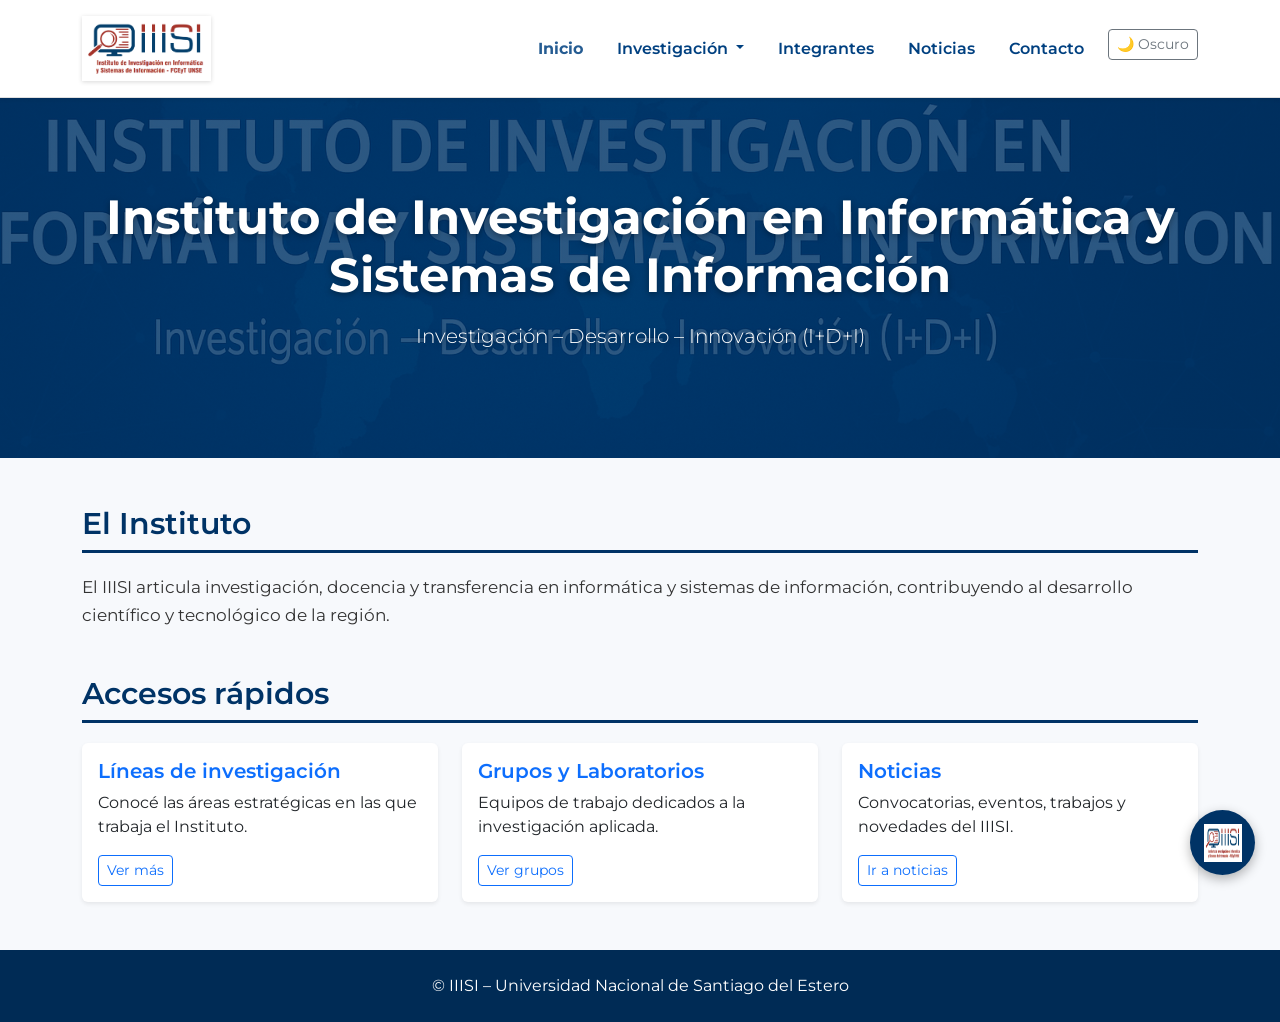
<file: index.html>
<!DOCTYPE html>
<html lang="es">
<head>
  <meta charset="UTF-8">
  <meta name="viewport" content="width=device-width, initial-scale=1.0">
  <title>IIISI – Inicio</title>

  <!-- Bootstrap CSS -->
  <link href="https://cdn.jsdelivr.net/npm/bootstrap@5.3.0/dist/css/bootstrap.min.css?v=2" rel="stylesheet">

  <!-- Google Fonts -->
  <link href="https://fonts.googleapis.com/css2?family=Montserrat:wght@300;400;600&display=swap" rel="stylesheet">

  <!-- Estilos -->
  <link rel="stylesheet" href="style.css?v=2">

  <!-- Favicon -->
  <link rel="icon" type="image/png" href="assets/favicon.png">
</head>

<body>
  
<!-- NAVBAR -->
<nav class="navbar navbar-expand-lg bg-white shadow-sm py-3">
  <div class="container">
   <a class="navbar-brand d-flex align-items-center" href="index.html">
  <img src="assets/logo.png" class="iiisi-logo-nav" alt="IIISI">
</a>


    <button class="navbar-toggler" type="button" data-bs-toggle="collapse" data-bs-target="#navbarNav">
      <span class="navbar-toggler-icon"></span>
    </button>

    <div class="collapse navbar-collapse" id="navbarNav">
      <ul class="navbar-nav ms-auto fw-semibold">

        <li class="nav-item">
          <a class="nav-link active" href="index.html">Inicio</a>
        </li>

        <!-- Dropdown -->
        <li class="nav-item dropdown">
          <a class="nav-link dropdown-toggle" href="#" id="invDropdown"
             role="button" data-bs-toggle="dropdown" aria-expanded="false">
            Investigación
          </a>
          <ul class="dropdown-menu" aria-labelledby="invDropdown">
            <li><a class="dropdown-item" href="investigacion.html#lineas">Líneas de investigación</a></li>
            <li><a class="dropdown-item" href="grupos.html">Grupos y Laboratorios</a></li>
            <li><a class="dropdown-item" href="proyectos.html">Proyectos</a></li>
          </ul>
        </li>

        <li class="nav-item">
          <a class="nav-link" href="integrantes.html">Integrantes</a>
        </li>

        <li class="nav-item">
          <a class="nav-link" href="noticias.html">Noticias</a>
        </li>

        <li class="nav-item">
          <a class="nav-link" href="contacto.html">Contacto</a>
        </li>

        <li class="nav-item">
          <button id="themeToggleBtn" class="btn btn-outline-secondary btn-sm">
            🌙 Oscuro
          </button>
        </li>

      </ul>
    </div>
  </div>
</nav>


<!-- HEADER -->
<header class="header d-flex align-items-center">
  <div class="container text-center text-white">
    <h1 class="fw-bold display-5">Instituto de Investigación en Informática y Sistemas de Información</h1>
    <p class="lead mt-3">Investigación – Desarrollo – Innovación (I+D+I)</p>
  </div>
</header>


<!-- CONTENIDO PRINCIPAL -->
<div class="container my-5">

  <!-- EL INSTITUTO -->
  <section class="mb-5">
    <h2 class="section-title">El Instituto</h2>
    <p class="section-text">
      El IIISI articula investigación, docencia y transferencia en informática y sistemas de información,
      contribuyendo al desarrollo científico y tecnológico de la región.
    </p>
  </section>

  <!-- ACCESOS RÁPIDOS -->
  <section class="mb-5">
    <h2 class="section-title">Accesos rápidos</h2>

    <div class="row g-4">

      <!-- Línea de investigación -->
      <div class="col-md-4">
        <div class="card shadow-sm h-100">
          <div class="card-body">
            <h5 class="card-title text-primary">Líneas de investigación</h5>
            <p class="card-text">Conocé las áreas estratégicas en las que trabaja el Instituto.</p>
            <a href="investigacion.html#lineas" class="btn btn-outline-primary btn-sm">Ver más</a>
          </div>
        </div>
      </div>

      <!-- Grupos -->
      <div class="col-md-4">
        <div class="card shadow-sm h-100">
          <div class="card-body">
            <h5 class="card-title text-primary">Grupos y Laboratorios</h5>
            <p class="card-text">Equipos de trabajo dedicados a la investigación aplicada.</p>
            <a href="grupos.html" class="btn btn-outline-primary btn-sm">Ver grupos</a>
          </div>
        </div>
      </div>

      <!-- Noticias -->
      <div class="col-md-4">
        <div class="card shadow-sm h-100">
          <div class="card-body">
            <h5 class="card-title text-primary">Noticias</h5>
            <p class="card-text">Convocatorias, eventos, trabajos y novedades del IIISI.</p>
            <a href="noticias.html" class="btn btn-outline-primary btn-sm">Ir a noticias</a>
          </div>
        </div>
      </div>

    </div>

  </section>

</div>


<!-- FOOTER -->
<footer class="footer text-center text-white py-4">
  © IIISI – Universidad Nacional de Santiago del Estero
</footer>


<!-- BOOTSTRAP JS -->
<script src="https://cdn.jsdelivr.net/npm/bootstrap@5.3.0/dist/js/bootstrap.bundle.min.js?v=2"></script>

<!-- Inicialización manual del dropdown -->
<script>
document.addEventListener("DOMContentLoaded", function () {
  document.querySelectorAll('.dropdown-toggle').forEach(function(el) {
    new bootstrap.Dropdown(el);
  });
});
</script>

<!-- Tu script -->
<script src="script.js?v=2"></script>


<!-- ============================
     ASISTENTE IIISI – CHATBOT (POPUP)
=============================== -->

<style>
  #iiisi-chat-btn {
    position: fixed;
    bottom: 25px;
    right: 25px;
    width: 65px;
    height: 65px;
    background-color: #003366;
    border-radius: 50%;
    display: flex;
    align-items: center;
    justify-content: center;
    cursor: pointer;
    box-shadow: 0 4px 12px rgba(0,0,0,0.3);
    z-index: 9999;
    transition: transform 0.2s ease;
  }
  #iiisi-chat-btn:hover {
    transform: scale(1.1);
  }
  #iiisi-chat-btn img {
    width: 38px;
    height: 38px;
  }
</style>

<!-- BOTÓN -->
<div id="iiisi-chat-btn">
  <img src="assets/logo.png" alt="IIISI">
</div>

<script>
document.getElementById("iiisi-chat-btn").onclick = function () {
  const url = "https://chatgpt.com/g/g-6926037a7fe08191a0e9b6c6d319f3a9-asistente-iiisi";

  window.open(
    url,
    "Asistente_IIISI",
    "width=480,height=650,left=100,top=100,resizable=yes"
  );
};
</script>
</file>
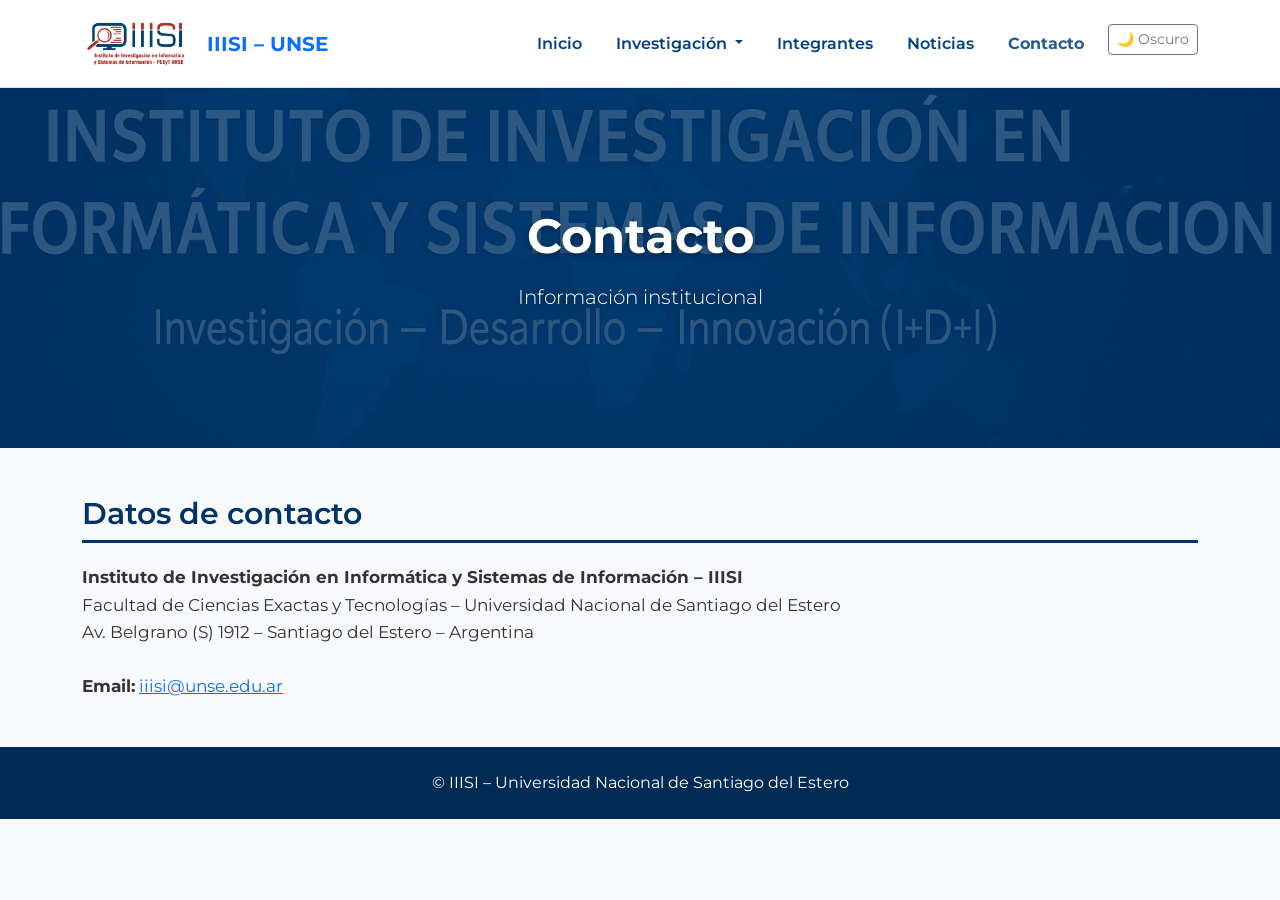
<file: contacto.html>
<!DOCTYPE html>
<html lang="es">
<head>
  <meta charset="UTF-8">
  <meta name="viewport" content="width=device-width, initial-scale=1.0">
  <title>IIISI – Contacto</title>

  <link href="https://cdn.jsdelivr.net/npm/bootstrap@5.3.0/dist/css/bootstrap.min.css" rel="stylesheet">
  <link href="https://fonts.googleapis.com/css2?family=Montserrat:wght@300;400;600&display=swap" rel="stylesheet">
  <link rel="stylesheet" href="style.css">
</head>
<body>

<!-- NAVBAR -->
<nav class="navbar navbar-expand-lg bg-white shadow-sm py-3">
  <div class="container">
    <a class="navbar-brand d-flex align-items-center fw-bold text-primary" href="index.html">
      <img src="assets/logo.png" height="55" class="me-3" alt="IIISI"> IIISI – UNSE
    </a>

    <button class="navbar-toggler" type="button" data-bs-toggle="collapse" data-bs-target="#navbarNav">
      <span class="navbar-toggler-icon"></span>
    </button>

    <div class="collapse navbar-collapse" id="navbarNav">
      <ul class="navbar-nav ms-auto fw-semibold">

        <li class="nav-item"><a class="nav-link" href="index.html">Inicio</a></li>

        <li class="nav-item dropdown">
  <a class="nav-link dropdown-toggle" href="#" id="invDropdown"
     role="button" data-bs-toggle="dropdown" aria-expanded="false">
    Investigación
  </a>
  <ul class="dropdown-menu" aria-labelledby="invDropdown">
    <li><a class="dropdown-item" href="investigacion.html#lineas">Líneas de investigación</a></li>
    <li><a class="dropdown-item" href="grupos.html">Grupos y Laboratorios</a></li>
    <li><a class="dropdown-item" href="proyectos.html">Proyectos</a></li>
  </ul>
</li>

        <li class="nav-item"><a class="nav-link" href="integrantes.html">Integrantes</a></li>
        <li class="nav-item"><a class="nav-link" href="noticias.html">Noticias</a></li>

        <li class="nav-item"><a class="nav-link active" href="contacto.html">Contacto</a></li>

        <li class="nav-item">
          <button id="themeToggleBtn" class="btn btn-outline-secondary btn-sm">🌙 Oscuro</button>
        </li>

      </ul>
    </div>
  </div>
</nav>


<!-- HEADER -->
<header class="header d-flex align-items-center">
  <div class="container text-center text-white">
    <h1 class="fw-bold display-5">Contacto</h1>
    <p class="lead mt-3">Información institucional</p>
  </div>
</header>


<!-- CONTENIDO -->
<div class="container my-5">

  <section class="mb-5">
    <h2 class="section-title">Datos de contacto</h2>

    <p class="section-text">
      <strong>Instituto de Investigación en Informática y Sistemas de Información – IIISI</strong><br>
      Facultad de Ciencias Exactas y Tecnologías – Universidad Nacional de Santiago del Estero<br>
      Av. Belgrano (S) 1912 – Santiago del Estero – Argentina<br><br>

      <strong>Email:</strong> <a href="mailto:iiisi@unse.edu.ar">iiisi@unse.edu.ar</a><br>
    </p>
  </section>

</div>


<!-- FOOTER -->
<footer class="footer text-center text-white py-4">
  © IIISI – Universidad Nacional de Santiago del Estero
</footer>

<script src="https://cdn.jsdelivr.net/npm/bootstrap@5.3.0/dist/js/bootstrap.bundle.min.js"></script>
<script src="script.js"></script>

</body>
</html>
</file>
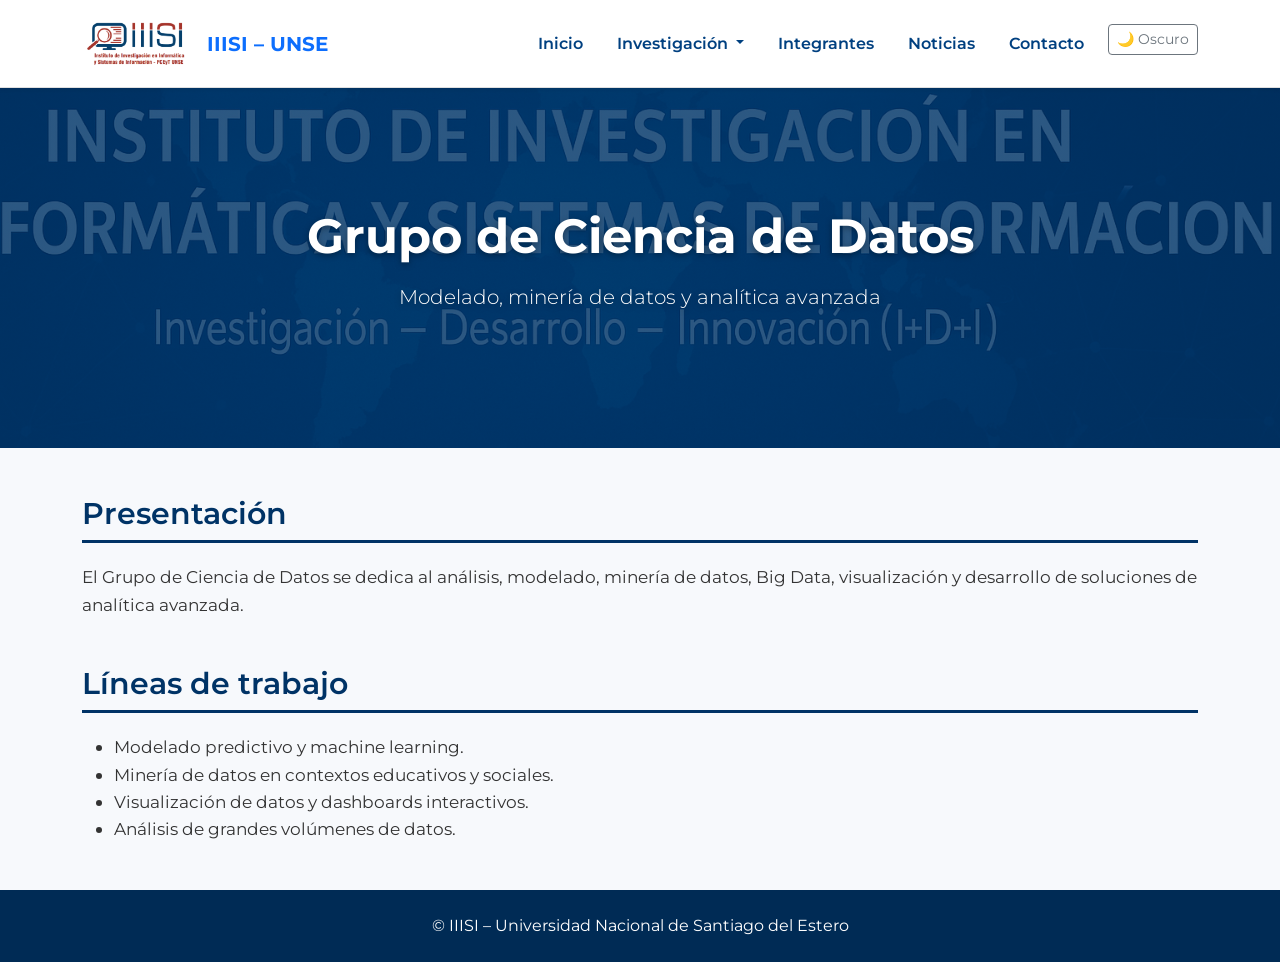
<file: grupo-datos.html>
<!DOCTYPE html>
<html lang="es">
<head>
  <meta charset="UTF-8">
  <meta name="viewport" content="width=device-width, initial-scale=1.0">
  <title>IIISI – Grupo de Ciencia de Datos</title>

  <link href="https://cdn.jsdelivr.net/npm/bootstrap@5.3.0/dist/css/bootstrap.min.css" rel="stylesheet">
  <link href="https://fonts.googleapis.com/css2?family=Montserrat:wght@300;400;600&display=swap" rel="stylesheet">
  <link rel="stylesheet" href="style.css">
</head>

<body>

<!-- NAVBAR -->
<nav class="navbar navbar-expand-lg bg-white shadow-sm py-3">
  <div class="container">
    <a class="navbar-brand d-flex align-items-center fw-bold text-primary" href="index.html">
      <img src="assets/logo.png" height="55" class="me-3" alt="IIISI">
      IIISI – UNSE
    </a>

    <button class="navbar-toggler" type="button" data-bs-toggle="collapse" data-bs-target="#navbarNav">
      <span class="navbar-toggler-icon"></span>
    </button>

    <div class="collapse navbar-collapse" id="navbarNav">
      <ul class="navbar-nav ms-auto fw-semibold">

        <li class="nav-item"><a class="nav-link" href="index.html">Inicio</a></li>

       <li class="nav-item dropdown">
  <a class="nav-link dropdown-toggle" href="#" id="invDropdown"
     role="button" data-bs-toggle="dropdown" aria-expanded="false">
    Investigación
  </a>
  <ul class="dropdown-menu" aria-labelledby="invDropdown">
    <li><a class="dropdown-item" href="investigacion.html#lineas">Líneas de investigación</a></li>
    <li><a class="dropdown-item" href="grupos.html">Grupos y Laboratorios</a></li>
    <li><a class="dropdown-item" href="proyectos.html">Proyectos</a></li>
  </ul>
</li>

        <li class="nav-item"><a class="nav-link" href="integrantes.html">Integrantes</a></li>
        <li class="nav-item"><a class="nav-link" href="noticias.html">Noticias</a></li>
        <li class="nav-item"><a class="nav-link" href="contacto.html">Contacto</a></li>

        <li class="nav-item">
          <button id="themeToggleBtn" class="btn btn-outline-secondary btn-sm">🌙 Oscuro</button>
        </li>

      </ul>
    </div>
  </div>
</nav>


<!-- HEADER -->
<header class="header d-flex align-items-center">
  <div class="container text-center text-white">
    <h1 class="fw-bold display-5">Grupo de Ciencia de Datos</h1>
    <p class="lead mt-3">Modelado, minería de datos y analítica avanzada</p>
  </div>
</header>


<!-- CONTENIDO -->
<div class="container my-5">

  <section class="mb-5">
    <h2 class="section-title">Presentación</h2>
    <p class="section-text">
      El Grupo de Ciencia de Datos se dedica al análisis, modelado, minería de datos, Big Data,
      visualización y desarrollo de soluciones de analítica avanzada.
    </p>
  </section>

  <section class="mb-5">
    <h2 class="section-title">Líneas de trabajo</h2>
    <ul class="section-text">
      <li>Modelado predictivo y machine learning.</li>
      <li>Minería de datos en contextos educativos y sociales.</li>
      <li>Visualización de datos y dashboards interactivos.</li>
      <li>Análisis de grandes volúmenes de datos.</li>
    </ul>
  </section>

</div>


<!-- FOOTER -->
<footer class="footer text-center text-white py-4">
  © IIISI – Universidad Nacional de Santiago del Estero
</footer>

<script src="https://cdn.jsdelivr.net/npm/bootstrap@5.3.0/dist/js/bootstrap.bundle.min.js"></script>
<script src="script.js"></script>

</body>
</html>
</file>
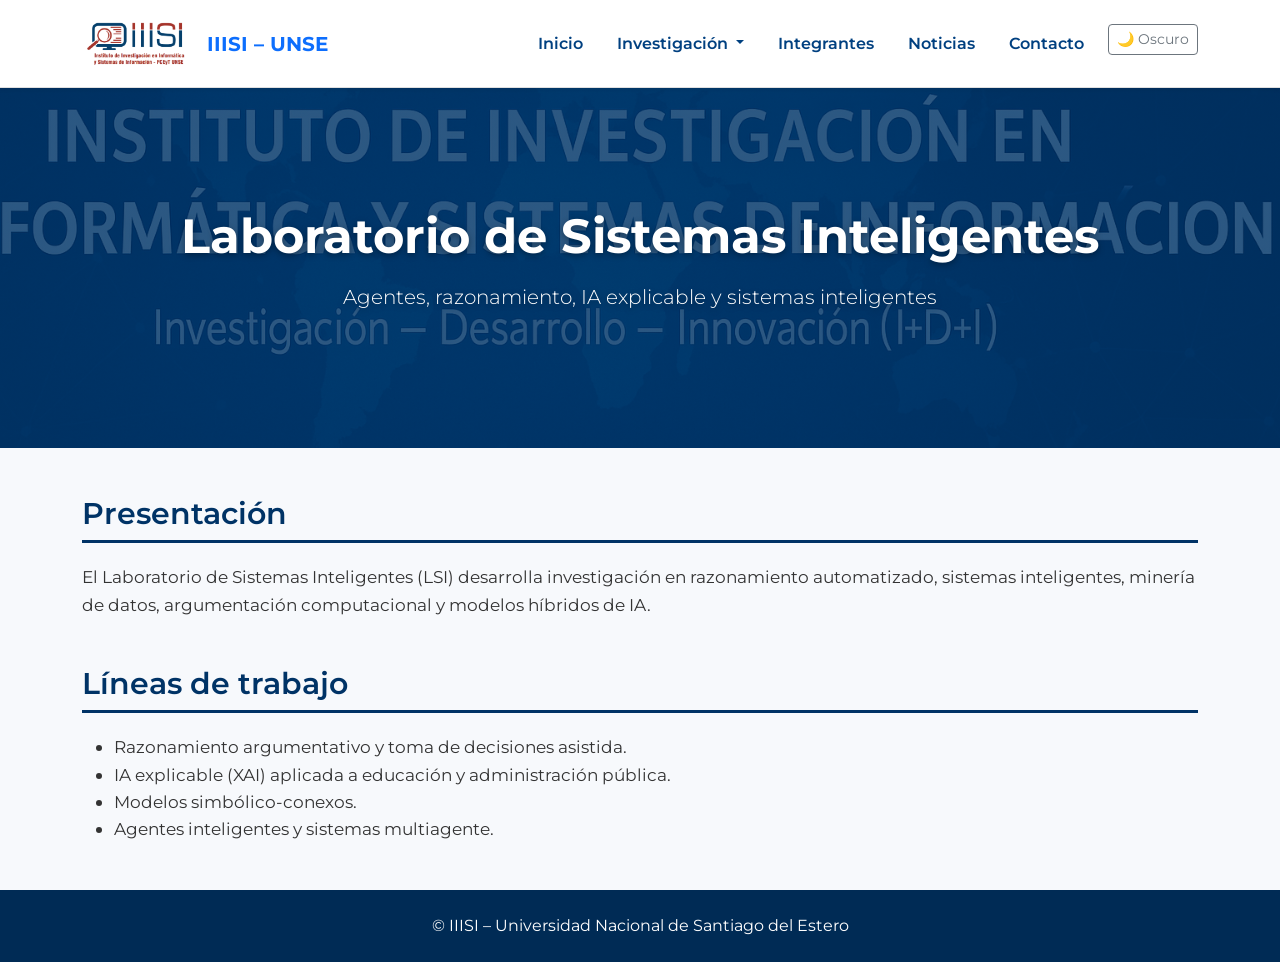
<file: grupo-lsi.html>
<!DOCTYPE html>
<html lang="es">
<head>
  <meta charset="UTF-8">
  <meta name="viewport" content="width=device-width, initial-scale=1.0">
  <title>IIISI – Laboratorio de Sistemas Inteligentes (LSI)</title>

  <link href="https://cdn.jsdelivr.net/npm/bootstrap@5.3.0/dist/css/bootstrap.min.css" rel="stylesheet">
  <link href="https://fonts.googleapis.com/css2?family=Montserrat:wght@300;400;600&display=swap" rel="stylesheet">
  <link rel="stylesheet" href="style.css">
</head>

<body>

<!-- NAVBAR -->
<nav class="navbar navbar-expand-lg bg-white shadow-sm py-3">
  <div class="container">
    <a class="navbar-brand d-flex align-items-center fw-bold text-primary" href="index.html">
      <img src="assets/logo.png" height="55" class="me-3" alt="IIISI">
      IIISI – UNSE
    </a>

    <button class="navbar-toggler" type="button" data-bs-toggle="collapse" data-bs-target="#navbarNav">
      <span class="navbar-toggler-icon"></span>
    </button>

    <div class="collapse navbar-collapse" id="navbarNav">
      <ul class="navbar-nav ms-auto fw-semibold">
        
        <li class="nav-item"><a class="nav-link" href="index.html">Inicio</a></li>

       <li class="nav-item dropdown">
  <a class="nav-link dropdown-toggle" href="#" id="invDropdown"
     role="button" data-bs-toggle="dropdown" aria-expanded="false">
    Investigación
  </a>
  <ul class="dropdown-menu" aria-labelledby="invDropdown">
    <li><a class="dropdown-item" href="investigacion.html#lineas">Líneas de investigación</a></li>
    <li><a class="dropdown-item" href="grupos.html">Grupos y Laboratorios</a></li>
    <li><a class="dropdown-item" href="proyectos.html">Proyectos</a></li>
  </ul>
</li>

        <li class="nav-item"><a class="nav-link" href="integrantes.html">Integrantes</a></li>
        <li class="nav-item"><a class="nav-link" href="noticias.html">Noticias</a></li>
        <li class="nav-item"><a class="nav-link" href="contacto.html">Contacto</a></li>

        <li class="nav-item">
          <button id="themeToggleBtn" class="btn btn-outline-secondary btn-sm">🌙 Oscuro</button>
        </li>

      </ul>
    </div>
  </div>
</nav>


<!-- HEADER -->
<header class="header d-flex align-items-center">
  <div class="container text-center text-white">
    <h1 class="fw-bold display-5">Laboratorio de Sistemas Inteligentes</h1>
    <p class="lead mt-3">Agentes, razonamiento, IA explicable y sistemas inteligentes</p>
  </div>
</header>


<!-- CONTENIDO -->
<div class="container my-5">
  
  <section class="mb-5">
    <h2 class="section-title">Presentación</h2>
    <p class="section-text">
      El Laboratorio de Sistemas Inteligentes (LSI) desarrolla investigación en razonamiento automatizado,
      sistemas inteligentes, minería de datos, argumentación computacional y modelos híbridos de IA.
    </p>
  </section>

  <section class="mb-5">
    <h2 class="section-title">Líneas de trabajo</h2>
    <ul class="section-text">
      <li>Razonamiento argumentativo y toma de decisiones asistida.</li>
      <li>IA explicable (XAI) aplicada a educación y administración pública.</li>
      <li>Modelos simbólico-conexos.</li>
      <li>Agentes inteligentes y sistemas multiagente.</li>
    </ul>
  </section>

</div>


<!-- FOOTER -->
<footer class="footer text-center text-white py-4">
  © IIISI – Universidad Nacional de Santiago del Estero
</footer>

<script src="https://cdn.jsdelivr.net/npm/bootstrap@5.3.0/dist/js/bootstrap.bundle.min.js"></script>
<script src="script.js"></script>

</body>
</html>
</file>
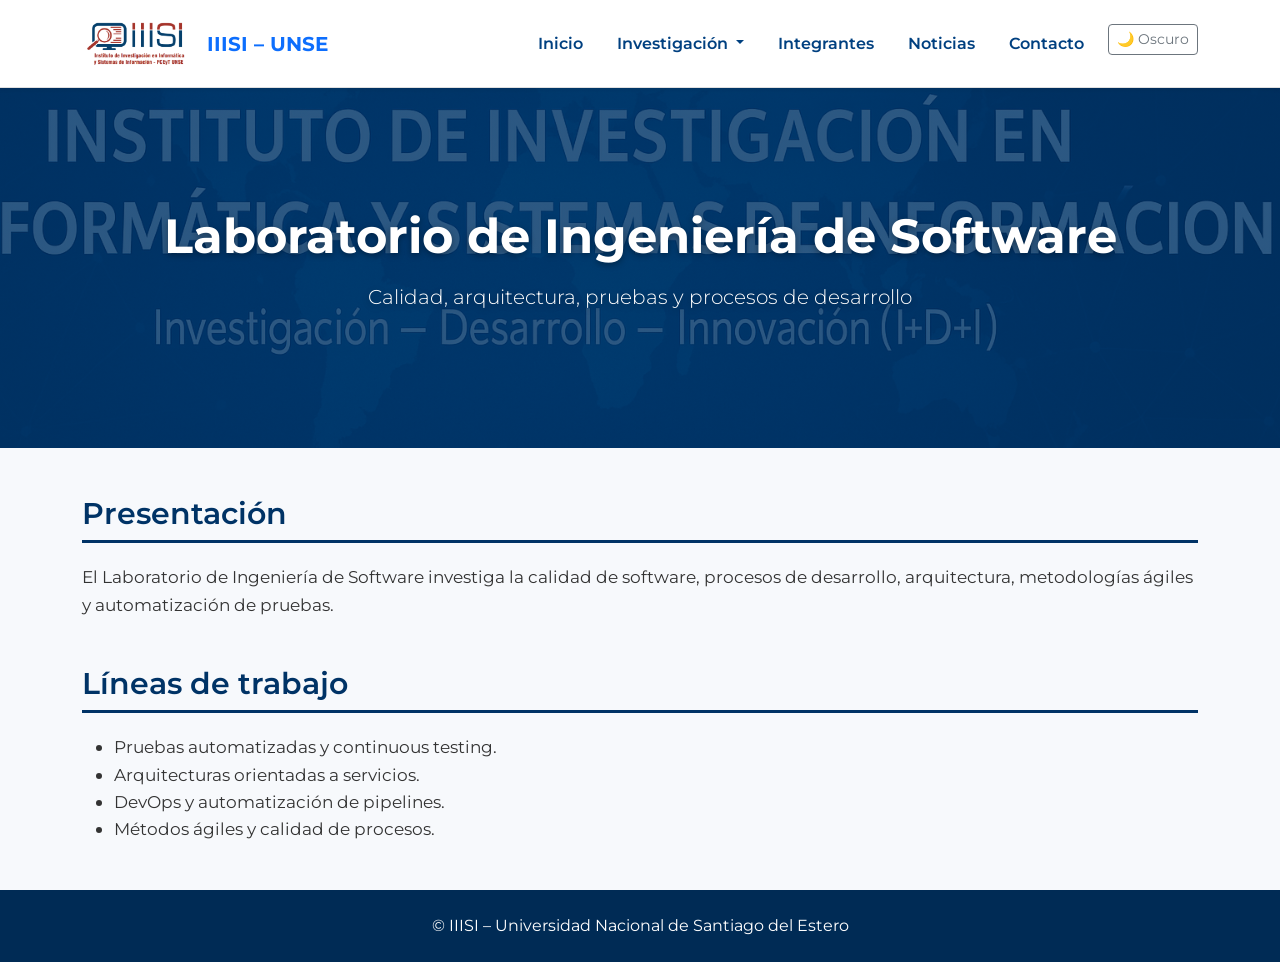
<file: grupo-soft.html>
<!DOCTYPE html>
<html lang="es">
<head>
  <meta charset="UTF-8">
  <meta name="viewport" content="width=device-width, initial-scale=1.0">
  <title>IIISI – Laboratorio de Ingeniería de Software</title>

  <link href="https://cdn.jsdelivr.net/npm/bootstrap@5.3.0/dist/css/bootstrap.min.css" rel="stylesheet">
  <link href="https://fonts.googleapis.com/css2?family=Montserrat:wght@300;400;600&display=swap" rel="stylesheet">
  <link rel="stylesheet" href="style.css">
</head>

<body>

<!-- NAVBAR -->
<nav class="navbar navbar-expand-lg bg-white shadow-sm py-3">
  <div class="container">
    <a class="navbar-brand d-flex align-items-center fw-bold text-primary" href="index.html">
      <img src="assets/logo.png" height="55" class="me-3" alt="IIISI">
      IIISI – UNSE
    </a>

    <button class="navbar-toggler" type="button" data-bs-toggle="collapse" data-bs-target="#navbarNav">
      <span class="navbar-toggler-icon"></span>
    </button>

    <div class="collapse navbar-collapse" id="navbarNav">
      <ul class="navbar-nav ms-auto fw-semibold">

        <li class="nav-item"><a class="nav-link" href="index.html">Inicio</a></li>

       <li class="nav-item dropdown">
  <a class="nav-link dropdown-toggle" href="#" id="invDropdown"
     role="button" data-bs-toggle="dropdown" aria-expanded="false">
    Investigación
  </a>
  <ul class="dropdown-menu" aria-labelledby="invDropdown">
    <li><a class="dropdown-item" href="investigacion.html#lineas">Líneas de investigación</a></li>
    <li><a class="dropdown-item" href="grupos.html">Grupos y Laboratorios</a></li>
    <li><a class="dropdown-item" href="proyectos.html">Proyectos</a></li>
  </ul>
</li>

        <li class="nav-item"><a class="nav-link" href="integrantes.html">Integrantes</a></li>
        <li class="nav-item"><a class="nav-link" href="noticias.html">Noticias</a></li>
        <li class="nav-item"><a class="nav-link" href="contacto.html">Contacto</a></li>

        <li class="nav-item">
          <button id="themeToggleBtn" class="btn btn-outline-secondary btn-sm">🌙 Oscuro</button>
        </li>

      </ul>
    </div>
  </div>
</nav>


<!-- HEADER -->
<header class="header d-flex align-items-center">
  <div class="container text-center text-white">
    <h1 class="fw-bold display-5">Laboratorio de Ingeniería de Software</h1>
    <p class="lead mt-3">Calidad, arquitectura, pruebas y procesos de desarrollo</p>
  </div>
</header>


<!-- CONTENIDO -->
<div class="container my-5">

  <section class="mb-5">
    <h2 class="section-title">Presentación</h2>
    <p class="section-text">
      El Laboratorio de Ingeniería de Software investiga la calidad de software, procesos de desarrollo,
      arquitectura, metodologías ágiles y automatización de pruebas.
    </p>
  </section>

  <section class="mb-5">
    <h2 class="section-title">Líneas de trabajo</h2>
    <ul class="section-text">
      <li>Pruebas automatizadas y continuous testing.</li>
      <li>Arquitecturas orientadas a servicios.</li>
      <li>DevOps y automatización de pipelines.</li>
      <li>Métodos ágiles y calidad de procesos.</li>
    </ul>
  </section>

</div>


<!-- FOOTER -->
<footer class="footer text-center text-white py-4">
  © IIISI – Universidad Nacional de Santiago del Estero
</footer>

<script src="https://cdn.jsdelivr.net/npm/bootstrap@5.3.0/dist/js/bootstrap.bundle.min.js"></script>
<script src="script.js"></script>

</body>
</html>
</file>
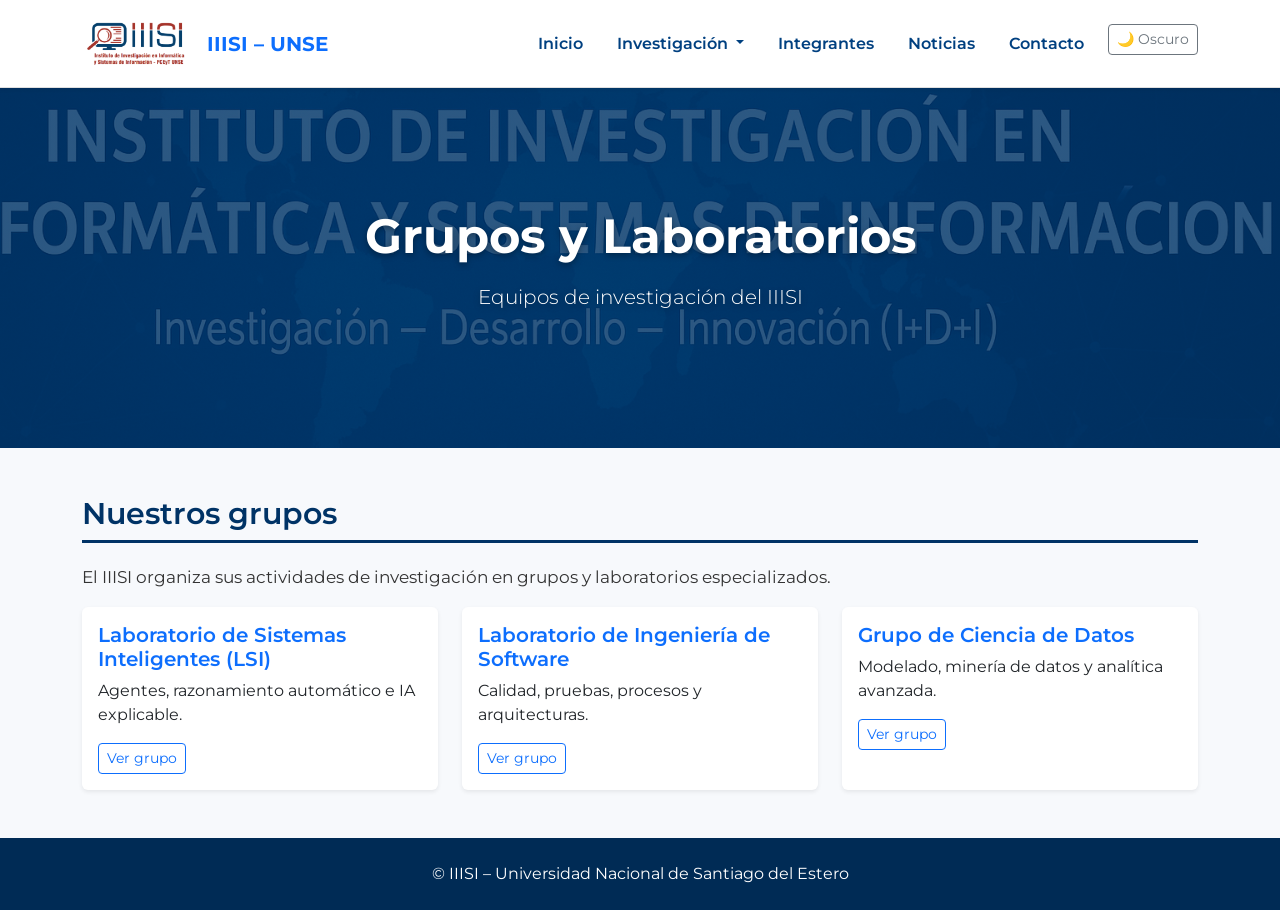
<file: grupos.html>
<!DOCTYPE html>
<html lang="es">
<head>
  <meta charset="UTF-8">
  <meta name="viewport" content="width=device-width, initial-scale=1.0">
  <title>IIISI – Grupos y Laboratorios</title>

  <link href="https://cdn.jsdelivr.net/npm/bootstrap@5.3.0/dist/css/bootstrap.min.css" rel="stylesheet">
  <link href="https://fonts.googleapis.com/css2?family=Montserrat:wght@300;400;600&display=swap" rel="stylesheet">
  <link rel="stylesheet" href="style.css">
</head>

<body>

<!-- NAVBAR -->
<nav class="navbar navbar-expand-lg bg-white shadow-sm py-3">
  <div class="container">
    <a class="navbar-brand d-flex align-items-center fw-bold text-primary" href="index.html">
      <img src="assets/logo.png" height="55" class="me-3" alt="IIISI">
      IIISI – UNSE
    </a>

    <button class="navbar-toggler" type="button" data-bs-toggle="collapse" data-bs-target="#navbarNav">
      <span class="navbar-toggler-icon"></span>
    </button>

    <div class="collapse navbar-collapse" id="navbarNav">
      <ul class="navbar-nav ms-auto fw-semibold">

        <li class="nav-item">
          <a class="nav-link" href="index.html">Inicio</a>
        </li>

        <li class="nav-item dropdown">
  <a class="nav-link dropdown-toggle" href="#" id="invDropdown"
     role="button" data-bs-toggle="dropdown" aria-expanded="false">
    Investigación
  </a>
  <ul class="dropdown-menu" aria-labelledby="invDropdown">
    <li><a class="dropdown-item" href="investigacion.html#lineas">Líneas de investigación</a></li>
    <li><a class="dropdown-item" href="grupos.html">Grupos y Laboratorios</a></li>
    <li><a class="dropdown-item" href="proyectos.html">Proyectos</a></li>
  </ul>
</li>

        <li class="nav-item">
          <a class="nav-link" href="integrantes.html">Integrantes</a>
        </li>

        <li class="nav-item">
          <a class="nav-link" href="noticias.html">Noticias</a>
        </li>

        <li class="nav-item">
          <a class="nav-link" href="contacto.html">Contacto</a>
        </li>

        <li class="nav-item">
          <button id="themeToggleBtn" class="btn btn-outline-secondary btn-sm">🌙 Oscuro</button>
        </li>

      </ul>
    </div>
  </div>
</nav>


<!-- HEADER -->
<header class="header d-flex align-items-center">
  <div class="container text-center text-white">
    <h1 class="fw-bold display-5">Grupos y Laboratorios</h1>
    <p class="lead mt-3">Equipos de investigación del IIISI</p>
  </div>
</header>


<!-- CONTENIDO PRINCIPAL -->
<div class="container my-5">

  <section class="mb-5">
    <h2 class="section-title">Nuestros grupos</h2>
    <p class="section-text">El IIISI organiza sus actividades de investigación en grupos y laboratorios especializados.</p>

    <div class="row g-4">

      <!-- Grupo 1 -->
      <div class="col-md-4">
        <div class="card shadow-sm h-100">
          <div class="card-body">
            <h5 class="card-title text-primary">Laboratorio de Sistemas Inteligentes (LSI)</h5>
            <p class="card-text">Agentes, razonamiento automático e IA explicable.</p>
            <a href="grupo-lsi.html" class="btn btn-outline-primary btn-sm">Ver grupo</a>
          </div>
        </div>
      </div>

      <!-- Grupo 2 -->
      <div class="col-md-4">
        <div class="card shadow-sm h-100">
          <div class="card-body">
            <h5 class="card-title text-primary">Laboratorio de Ingeniería de Software</h5>
            <p class="card-text">Calidad, pruebas, procesos y arquitecturas.</p>
            <a href="grupo-soft.html" class="btn btn-outline-primary btn-sm">Ver grupo</a>
          </div>
        </div>
      </div>

      <!-- Grupo 3 -->
      <div class="col-md-4">
        <div class="card shadow-sm h-100">
          <div class="card-body">
            <h5 class="card-title text-primary">Grupo de Ciencia de Datos</h5>
            <p class="card-text">Modelado, minería de datos y analítica avanzada.</p>
            <a href="grupo-datos.html" class="btn btn-outline-primary btn-sm">Ver grupo</a>
          </div>
        </div>
      </div>

    </div>
  </section>

</div>


<!-- FOOTER -->
<footer class="footer text-center text-white py-4">
  © IIISI – Universidad Nacional de Santiago del Estero
</footer>

<script src="https://cdn.jsdelivr.net/npm/bootstrap@5.3.0/dist/js/bootstrap.bundle.min.js"></script>
<script src="script.js"></script>

</body>
</html>
</file>
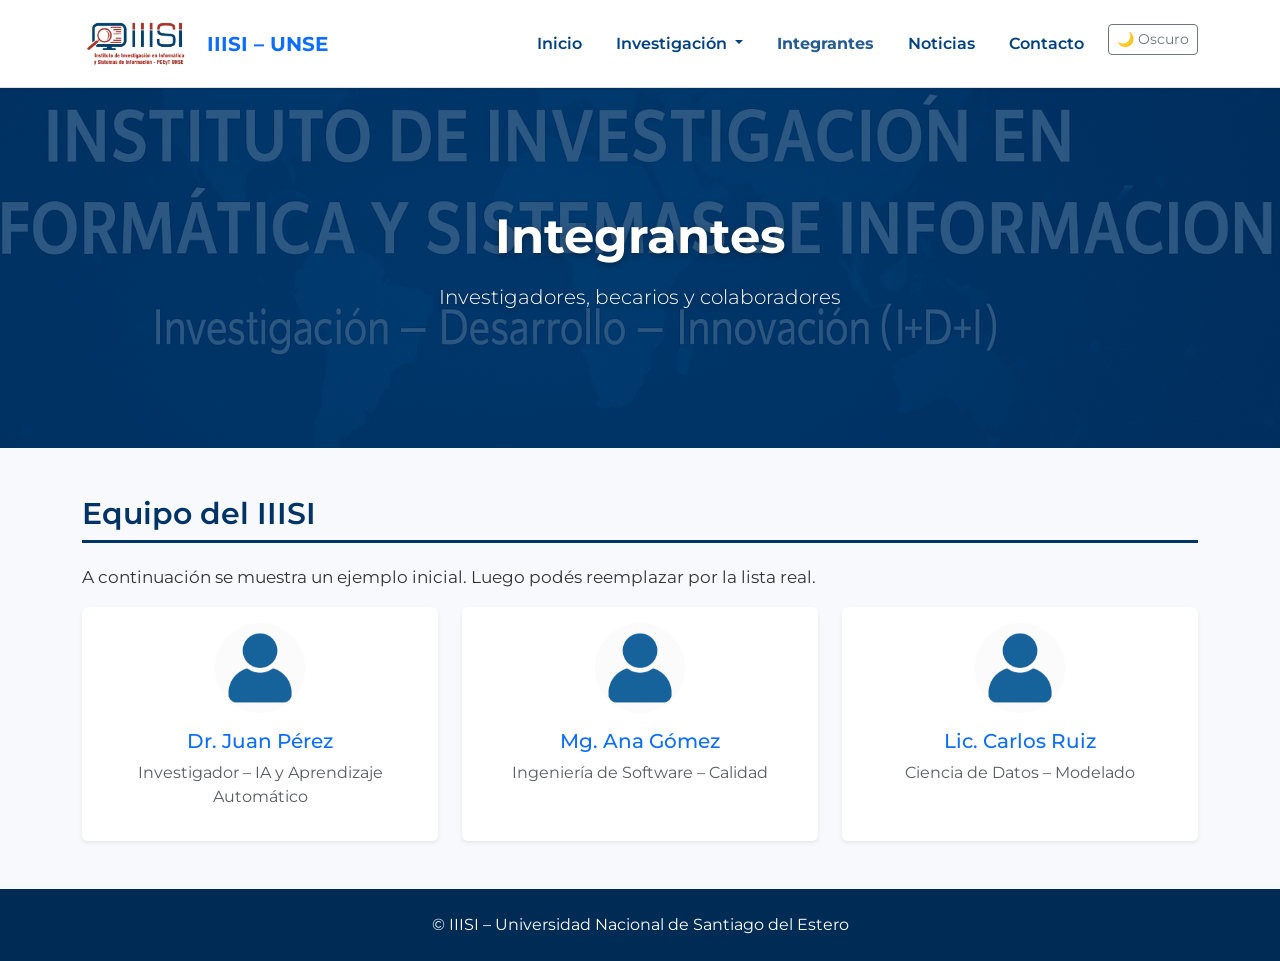
<file: integrantes.html>
<!DOCTYPE html>
<html lang="es">
<head>
  <meta charset="UTF-8">
  <meta name="viewport" content="width=device-width, initial-scale=1.0">
  <title>IIISI – Integrantes</title>

  <link href="https://cdn.jsdelivr.net/npm/bootstrap@5.3.0/dist/css/bootstrap.min.css" rel="stylesheet">
  <link href="https://fonts.googleapis.com/css2?family=Montserrat:wght@300;400;600&display=swap" rel="stylesheet">
  <link rel="stylesheet" href="style.css">
</head>
<body>

<!-- NAVBAR -->
<nav class="navbar navbar-expand-lg bg-white shadow-sm py-3">
  <div class="container">
    <a class="navbar-brand d-flex align-items-center fw-bold text-primary" href="index.html">
      <img src="assets/logo.png" height="55" class="me-3" alt="IIISI"> IIISI – UNSE
    </a>

    <button class="navbar-toggler" type="button" data-bs-toggle="collapse" data-bs-target="#navbarNav">
      <span class="navbar-toggler-icon"></span>
    </button>

    <div class="collapse navbar-collapse" id="navbarNav">
      <ul class="navbar-nav ms-auto fw-semibold">

        <li class="nav-item"><a class="nav-link" href="index.html">Inicio</a></li>

       <li class="nav-item dropdown">
  <a class="nav-link dropdown-toggle" href="#" id="invDropdown"
     role="button" data-bs-toggle="dropdown" aria-expanded="false">
    Investigación
  </a>
  <ul class="dropdown-menu" aria-labelledby="invDropdown">
    <li><a class="dropdown-item" href="investigacion.html#lineas">Líneas de investigación</a></li>
    <li><a class="dropdown-item" href="grupos.html">Grupos y Laboratorios</a></li>
    <li><a class="dropdown-item" href="proyectos.html">Proyectos</a></li>
  </ul>
</li>

        <li class="nav-item"><a class="nav-link active" href="integrantes.html">Integrantes</a></li>
        <li class="nav-item"><a class="nav-link" href="noticias.html">Noticias</a></li>
        <li class="nav-item"><a class="nav-link" href="contacto.html">Contacto</a></li>

        <li class="nav-item"><button id="themeToggleBtn" class="btn btn-outline-secondary btn-sm">🌙 Oscuro</button></li>

      </ul>
    </div>
  </div>
</nav>


<!-- HEADER -->
<header class="header d-flex align-items-center">
  <div class="container text-center text-white">
    <h1 class="fw-bold display-5">Integrantes</h1>
    <p class="lead mt-3">Investigadores, becarios y colaboradores</p>
  </div>
</header>


<!-- CONTENIDO -->
<div class="container my-5">

  <section class="mb-5">
    <h2 class="section-title">Equipo del IIISI</h2>
    <p class="section-text">A continuación se muestra un ejemplo inicial. Luego podés reemplazar por la lista real.</p>

    <div class="row g-4">

      <!-- Ejemplo 1 -->
      <div class="col-md-4">
        <div class="card shadow-sm h-100 text-center">
          <div class="card-body">
            <img src="assets/user.png" class="rounded-circle avatar mb-3" alt="Integrante">
            <h5 class="text-primary">Dr. Juan Pérez</h5>
            <p class="text-muted">Investigador – IA y Aprendizaje Automático</p>
          </div>
        </div>
      </div>

      <!-- Ejemplo 2 -->
      <div class="col-md-4">
        <div class="card shadow-sm h-100 text-center">
          <div class="card-body">
            <img src="assets/user.png" class="rounded-circle avatar mb-3" alt="Integrante">
            <h5 class="text-primary">Mg. Ana Gómez</h5>
            <p class="text-muted">Ingeniería de Software – Calidad</p>
          </div>
        </div>
      </div>

      <!-- Ejemplo 3 -->
      <div class="col-md-4">
        <div class="card shadow-sm h-100 text-center">
          <div class="card-body">
            <img src="assets/user.png" class="rounded-circle avatar mb-3" alt="Integrante">
            <h5 class="text-primary">Lic. Carlos Ruiz</h5>
            <p class="text-muted">Ciencia de Datos – Modelado</p>
          </div>
        </div>
      </div>

    </div>
  </section>

</div>


<!-- FOOTER -->
<footer class="footer text-center text-white py-4">
  © IIISI – Universidad Nacional de Santiago del Estero
</footer>

<script src="https://cdn.jsdelivr.net/npm/bootstrap@5.3.0/dist/js/bootstrap.bundle.min.js"></script>
<script src="script.js"></script>

</body>
</html>
</file>
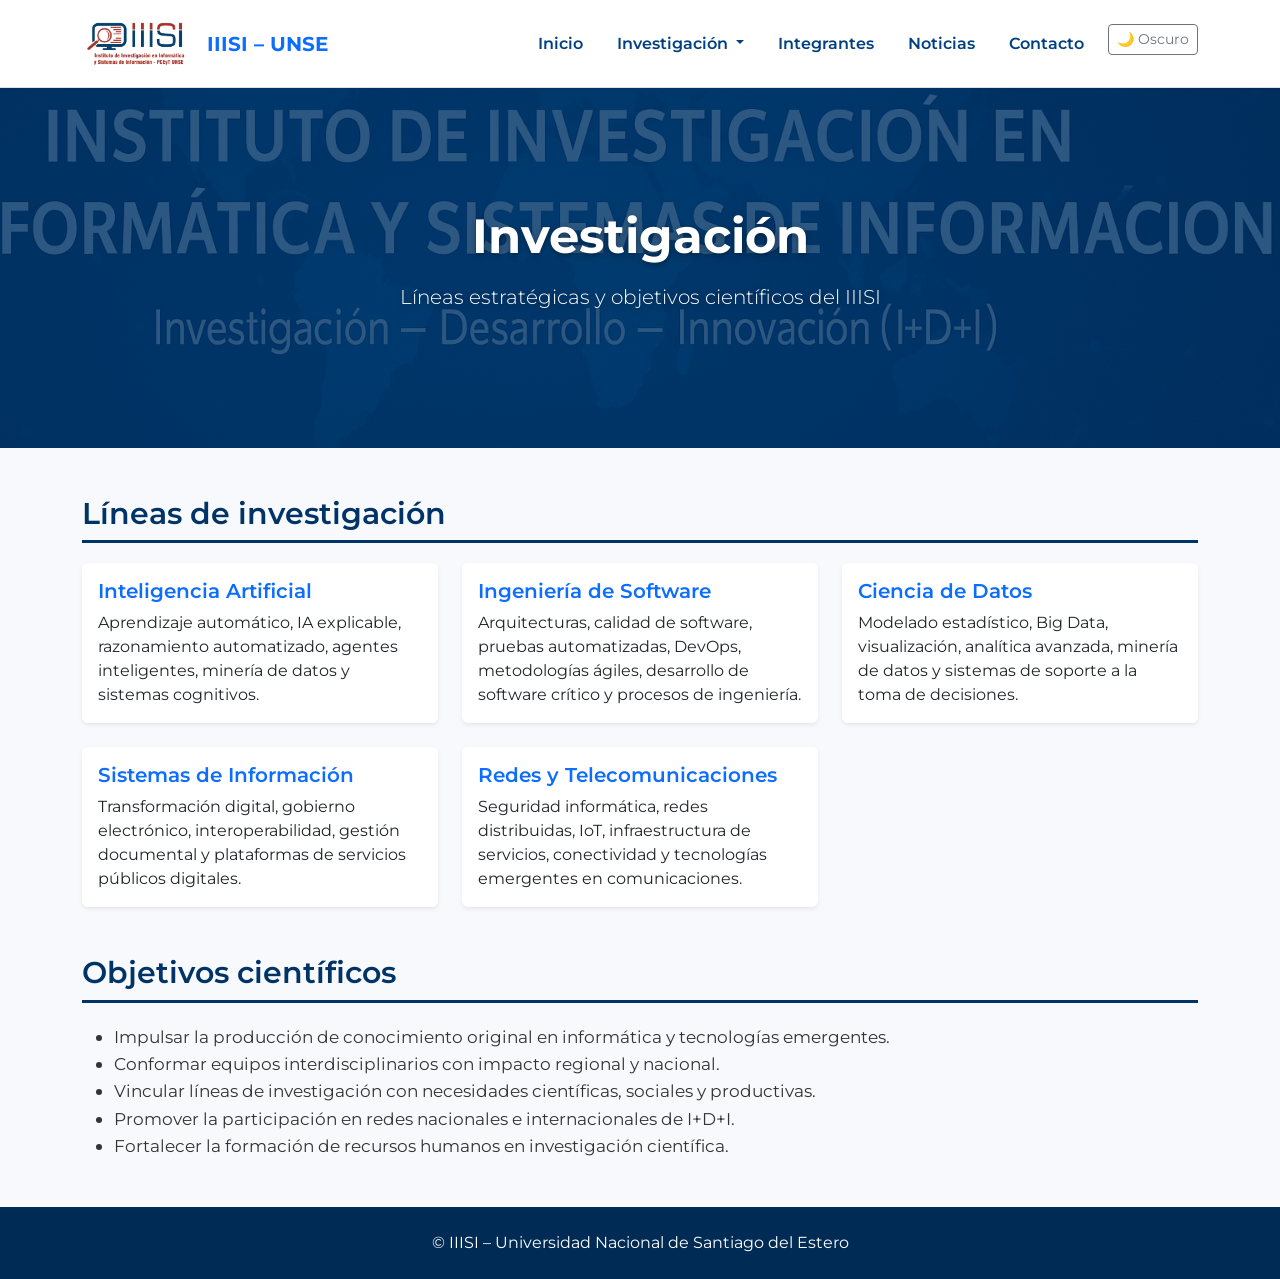
<file: investigacion.html>
<!DOCTYPE html>
<html lang="es">
<head>
  <meta charset="UTF-8">
  <meta name="viewport" content="width=device-width, initial-scale=1.0">
  <title>IIISI – Investigación</title>

  <link href="https://cdn.jsdelivr.net/npm/bootstrap@5.3.0/dist/css/bootstrap.min.css" rel="stylesheet">
  <link href="https://fonts.googleapis.com/css2?family=Montserrat:wght@300;400;600&display=swap" rel="stylesheet">
  <link rel="stylesheet" href="style.css">
</head>

<body>

<!-- NAVBAR -->
<nav class="navbar navbar-expand-lg bg-white shadow-sm py-3">
  <div class="container">
    <a class="navbar-brand d-flex align-items-center fw-bold text-primary" href="index.html">
      <img src="assets/logo.png" height="55" class="me-3" alt="IIISI">
      IIISI – UNSE
    </a>

    <button class="navbar-toggler" type="button" data-bs-toggle="collapse" data-bs-target="#navbarNav">
      <span class="navbar-toggler-icon"></span>
    </button>

    <div class="collapse navbar-collapse" id="navbarNav">
      <ul class="navbar-nav ms-auto fw-semibold">

        <li class="nav-item">
          <a class="nav-link" href="index.html">Inicio</a>
        </li>

        <li class="nav-item dropdown">
  <a class="nav-link dropdown-toggle" href="#" id="invDropdown"
     role="button" data-bs-toggle="dropdown" aria-expanded="false">
    Investigación
  </a>
  <ul class="dropdown-menu" aria-labelledby="invDropdown">
    <li><a class="dropdown-item" href="investigacion.html#lineas">Líneas de investigación</a></li>
    <li><a class="dropdown-item" href="grupos.html">Grupos y Laboratorios</a></li>
    <li><a class="dropdown-item" href="proyectos.html">Proyectos</a></li>
  </ul>
</li>

        <li class="nav-item">
          <a class="nav-link" href="integrantes.html">Integrantes</a>
        </li>

        <li class="nav-item">
          <a class="nav-link" href="noticias.html">Noticias</a>
        </li>

        <li class="nav-item">
          <a class="nav-link" href="contacto.html">Contacto</a>
        </li>

        <li class="nav-item">
          <button id="themeToggleBtn" class="btn btn-outline-secondary btn-sm">
            🌙 Oscuro
          </button>
        </li>

      </ul>
    </div>
  </div>
</nav>


<!-- HEADER -->
<header class="header d-flex align-items-center">
  <div class="container text-center text-white">
    <h1 class="fw-bold display-5">Investigación</h1>
    <p class="lead mt-3">Líneas estratégicas y objetivos científicos del IIISI</p>
  </div>
</header>


<!-- CONTENIDO PRINCIPAL -->
<div class="container my-5">

  <!-- LÍNEAS DE INVESTIGACIÓN -->
  <section id="lineas" class="mb-5">
    <h2 class="section-title">Líneas de investigación</h2>

    <div class="row g-4">

      <div class="col-md-4">
        <div class="card shadow-sm border-0 h-100">
          <div class="card-body">
            <h5 class="card-title text-primary">Inteligencia Artificial</h5>
            <p class="card-text">
              Aprendizaje automático, IA explicable, razonamiento automatizado, agentes inteligentes,
              minería de datos y sistemas cognitivos.
            </p>
          </div>
        </div>
      </div>

      <div class="col-md-4">
        <div class="card shadow-sm border-0 h-100">
          <div class="card-body">
            <h5 class="card-title text-primary">Ingeniería de Software</h5>
            <p class="card-text">
              Arquitecturas, calidad de software, pruebas automatizadas, DevOps, metodologías ágiles,
              desarrollo de software crítico y procesos de ingeniería.
            </p>
          </div>
        </div>
      </div>

      <div class="col-md-4">
        <div class="card shadow-sm border-0 h-100">
          <div class="card-body">
            <h5 class="card-title text-primary">Ciencia de Datos</h5>
            <p class="card-text">
              Modelado estadístico, Big Data, visualización, analítica avanzada, minería de datos
              y sistemas de soporte a la toma de decisiones.
            </p>
          </div>
        </div>
      </div>

      <div class="col-md-4">
        <div class="card shadow-sm border-0 h-100">
          <div class="card-body">
            <h5 class="card-title text-primary">Sistemas de Información</h5>
            <p class="card-text">
              Transformación digital, gobierno electrónico, interoperabilidad, gestión documental
              y plataformas de servicios públicos digitales.
            </p>
          </div>
        </div>
      </div>

      <div class="col-md-4">
        <div class="card shadow-sm border-0 h-100">
          <div class="card-body">
            <h5 class="card-title text-primary">Redes y Telecomunicaciones</h5>
            <p class="card-text">
              Seguridad informática, redes distribuidas, IoT, infraestructura de servicios,
              conectividad y tecnologías emergentes en comunicaciones.
            </p>
          </div>
        </div>
      </div>

    </div>
  </section>


  <!-- OBJETIVOS CIENTÍFICOS -->
  <section class="mb-5">
    <h2 class="section-title">Objetivos científicos</h2>

    <ul class="section-text">
      <li>Impulsar la producción de conocimiento original en informática y tecnologías emergentes.</li>
      <li>Conformar equipos interdisciplinarios con impacto regional y nacional.</li>
      <li>Vincular líneas de investigación con necesidades científicas, sociales y productivas.</li>
      <li>Promover la participación en redes nacionales e internacionales de I+D+I.</li>
      <li>Fortalecer la formación de recursos humanos en investigación científica.</li>
    </ul>
  </section>

</div>


<!-- FOOTER -->
<footer class="footer text-center text-white py-4">
  © IIISI – Universidad Nacional de Santiago del Estero
</footer>


<!-- JS -->
<script src="https://cdn.jsdelivr.net/npm/bootstrap@5.3.0/dist/js/bootstrap.bundle.min.js"></script>
<script src="script.js"></script>

</body>
</html>
</file>
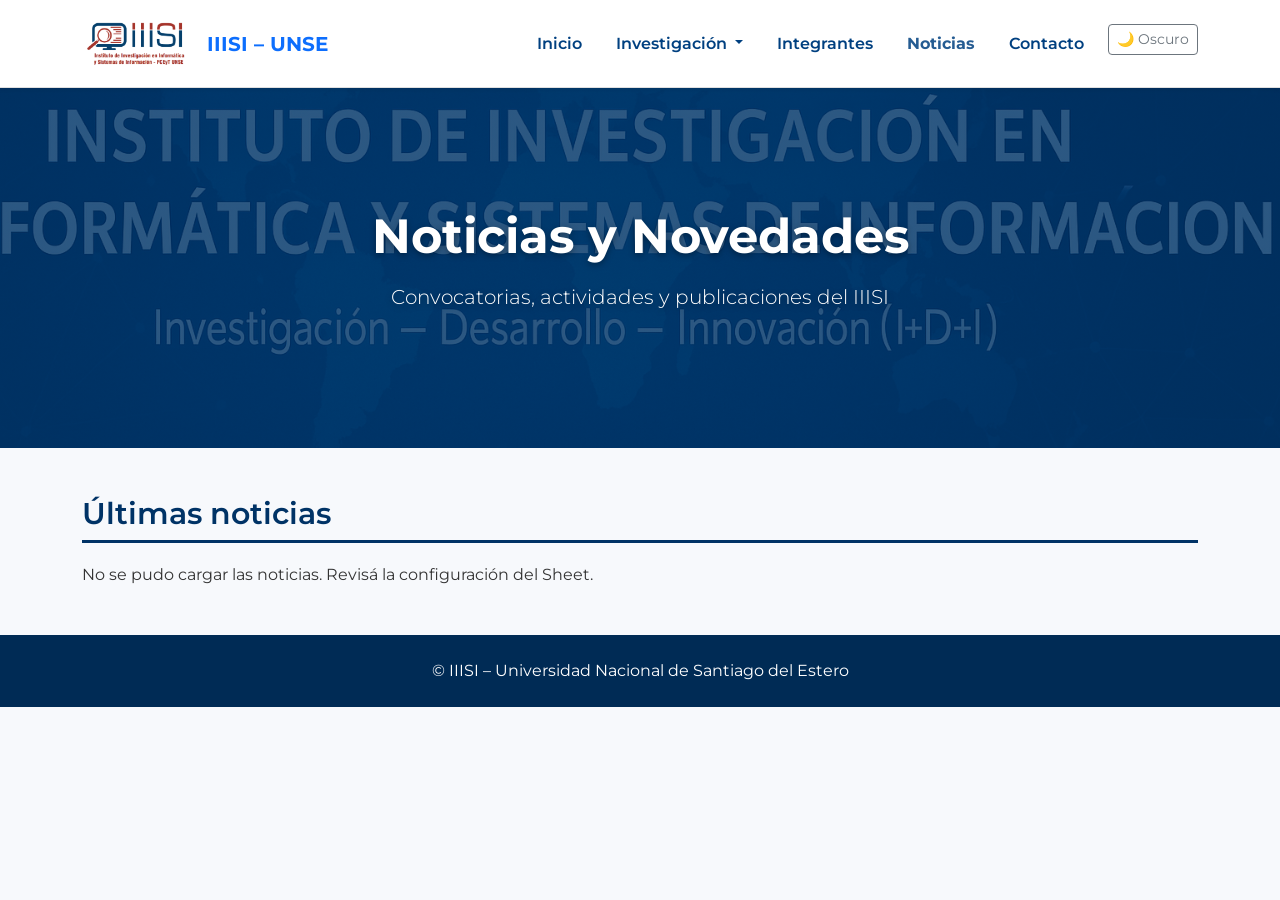
<file: noticias.html>
<!DOCTYPE html>
<html lang="es">
<head>
  <meta charset="UTF-8">
  <meta name="viewport" content="width=device-width, initial-scale=1.0">
  <title>IIISI – Noticias</title>

  <link href="https://cdn.jsdelivr.net/npm/bootstrap@5.3.0/dist/css/bootstrap.min.css" rel="stylesheet">
  <link href="https://fonts.googleapis.com/css2?family=Montserrat:wght@300;400;600&display=swap" rel="stylesheet">
  <link rel="stylesheet" href="style.css">
</head>
<body>

<!-- NAVBAR -->
<nav class="navbar navbar-expand-lg bg-white shadow-sm py-3">
  <div class="container">
    <a class="navbar-brand d-flex align-items-center fw-bold text-primary" href="index.html">
      <img src="assets/logo.png" height="55" class="me-3" alt="IIISI"> IIISI – UNSE
    </a>

    <button class="navbar-toggler" type="button" data-bs-toggle="collapse" data-bs-target="#navbarNav">
      <span class="navbar-toggler-icon"></span>
    </button>

    <div class="collapse navbar-collapse" id="navbarNav">
      <ul class="navbar-nav ms-auto fw-semibold">

        <li class="nav-item"><a class="nav-link" href="index.html">Inicio</a></li>

       <li class="nav-item dropdown">
  <a class="nav-link dropdown-toggle" href="#" id="invDropdown"
     role="button" data-bs-toggle="dropdown" aria-expanded="false">
    Investigación
  </a>
  <ul class="dropdown-menu" aria-labelledby="invDropdown">
    <li><a class="dropdown-item" href="investigacion.html#lineas">Líneas de investigación</a></li>
    <li><a class="dropdown-item" href="grupos.html">Grupos y Laboratorios</a></li>
    <li><a class="dropdown-item" href="proyectos.html">Proyectos</a></li>
  </ul>
</li>

        <li class="nav-item"><a class="nav-link" href="integrantes.html">Integrantes</a></li>

        <li class="nav-item"><a class="nav-link active" href="noticias.html">Noticias</a></li>

        <li class="nav-item"><a class="nav-link" href="contacto.html">Contacto</a></li>

        <li class="nav-item"><button id="themeToggleBtn" class="btn btn-outline-secondary btn-sm">🌙 Oscuro</button></li>

      </ul>
    </div>
  </div>
</nav>


<!-- HEADER -->
<header class="header d-flex align-items-center">
  <div class="container text-center text-white">
    <h1 class="fw-bold display-5">Noticias y Novedades</h1>
    <p class="lead mt-3">Convocatorias, actividades y publicaciones del IIISI</p>
  </div>
</header>


<!-- CONTENIDO -->
<div class="container my-5">

  <section class="mb-5">
    <h2 class="section-title">Últimas noticias</h2>

    <!-- Aquí se cargan automáticamente -->
    <div id="news-container">
      <p>Cargando noticias...</p>
    </div>

  </section>

</div>


<!-- FOOTER -->
<footer class="footer text-center text-white py-4">
  © IIISI – Universidad Nacional de Santiago del Estero
</footer>

<script src="https://cdn.jsdelivr.net/npm/bootstrap@5.3.0/dist/js/bootstrap.bundle.min.js"></script>
<script src="script.js"></script>

</body>
</html>
</file>
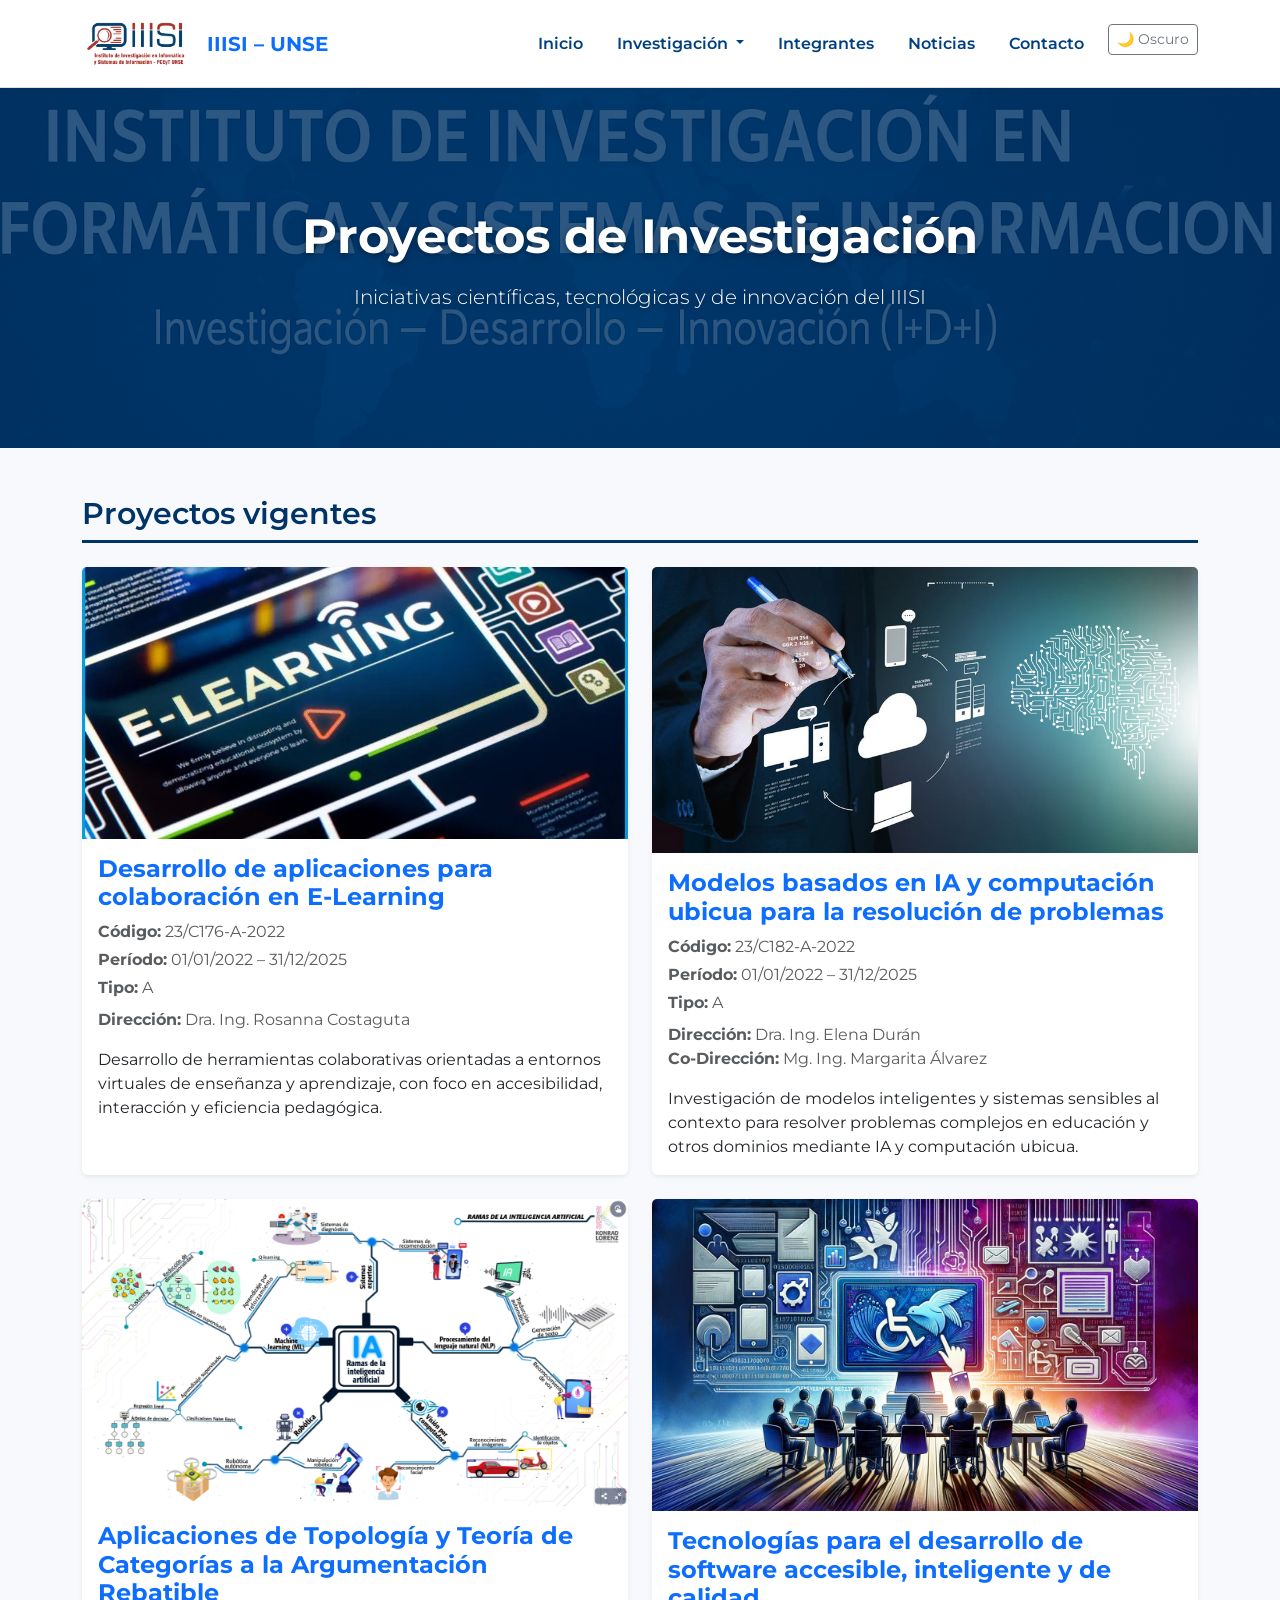
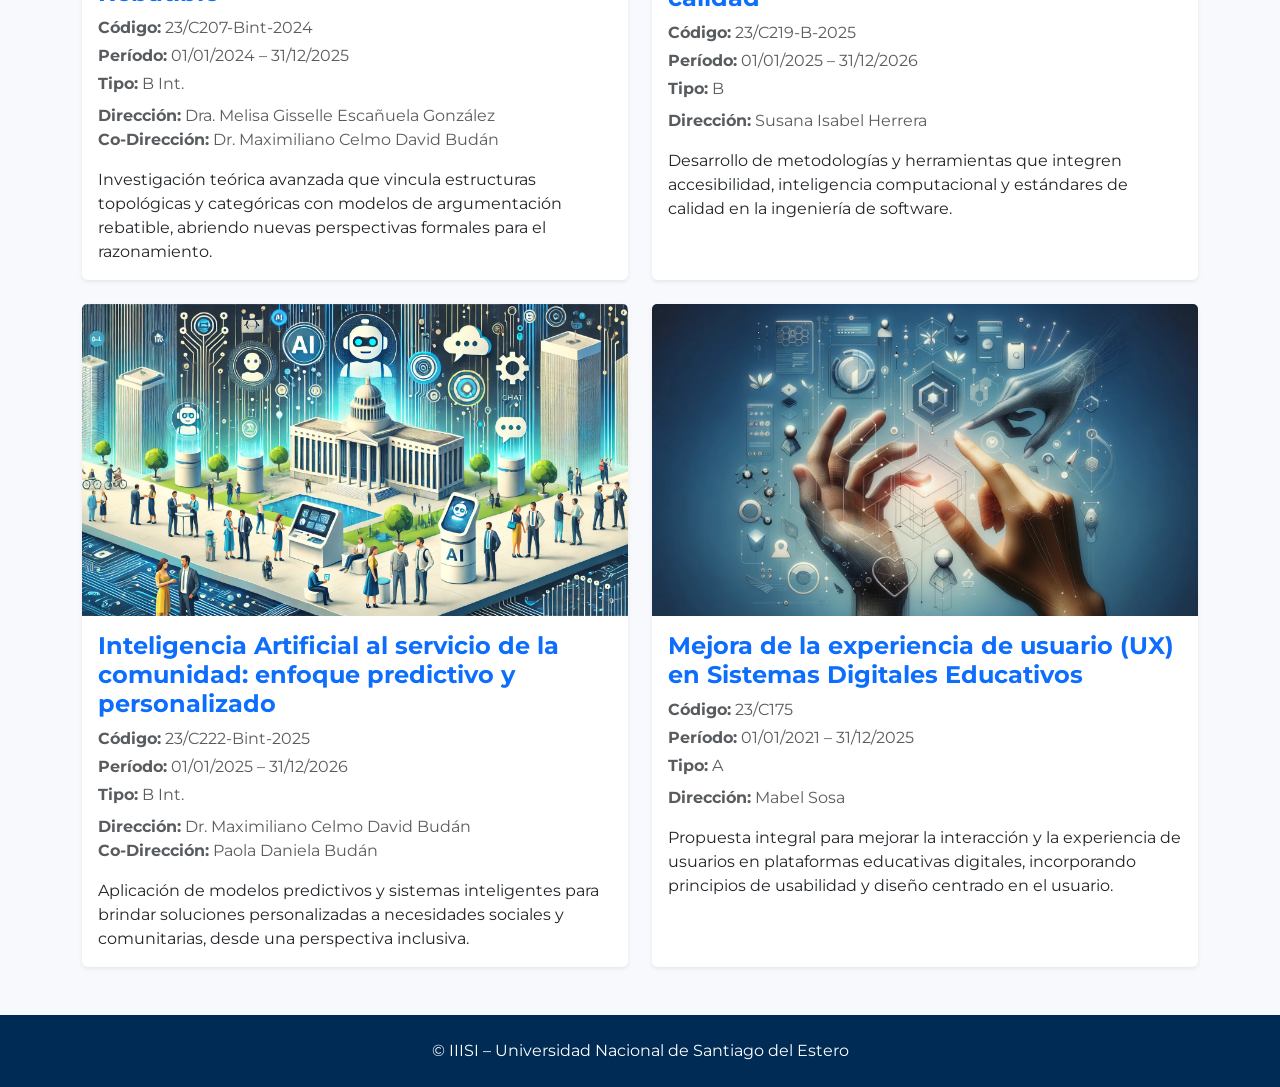
<file: proyectos.html>
<!DOCTYPE html>
<html lang="es">
<head>
  <meta charset="UTF-8">
  <meta name="viewport" content="width=device-width, initial-scale=1.0">
  <title>IIISI – Proyectos</title>

  <link href="https://cdn.jsdelivr.net/npm/bootstrap@5.3.0/dist/css/bootstrap.min.css" rel="stylesheet">
  <link href="https://fonts.googleapis.com/css2?family=Montserrat:wght@300;400;600&display=swap" rel="stylesheet">
  <link rel="stylesheet" href="style.css">
</head>

<body>

<!-- NAVBAR -->
<nav class="navbar navbar-expand-lg bg-white shadow-sm py-3">
  <div class="container">
    <a class="navbar-brand d-flex align-items-center fw-bold text-primary" href="index.html">
      <img src="assets/logo.png" height="55" class="me-3" alt="IIISI">
      IIISI – UNSE
    </a>

    <button class="navbar-toggler" type="button" data-bs-toggle="collapse" data-bs-target="#navbarNav">
      <span class="navbar-toggler-icon"></span>
    </button>

    <div class="collapse navbar-collapse" id="navbarNav">
      <ul class="navbar-nav ms-auto fw-semibold">

        <li class="nav-item"><a class="nav-link" href="index.html">Inicio</a></li>

        <li class="nav-item dropdown">
          <a class="nav-link dropdown-toggle" href="#" id="invDropdown"
             role="button" data-bs-toggle="dropdown" aria-expanded="false">
            Investigación
          </a>
          <ul class="dropdown-menu" aria-labelledby="invDropdown">
            <li><a class="dropdown-item" href="investigacion.html#lineas">Líneas de investigación</a></li>
            <li><a class="dropdown-item" href="grupos.html">Grupos y Laboratorios</a></li>
            <li><a class="dropdown-item" href="proyectos.html">Proyectos</a></li>
          </ul>
        </li>

        <li class="nav-item"><a class="nav-link" href="integrantes.html">Integrantes</a></li>
        <li class="nav-item"><a class="nav-link" href="noticias.html">Noticias</a></li>
        <li class="nav-item"><a class="nav-link" href="contacto.html">Contacto</a></li>

        <li class="nav-item">
          <button id="themeToggleBtn" class="btn btn-outline-secondary btn-sm">🌙 Oscuro</button>
        </li>

      </ul>
    </div>
  </div>
</nav>

<!-- HEADER -->
<header class="header d-flex align-items-center">
  <div class="container text-center text-white">
    <h1 class="fw-bold display-5">Proyectos de Investigación</h1>
    <p class="lead mt-3">Iniciativas científicas, tecnológicas y de innovación del IIISI</p>
  </div>
</header>

<!-- CONTENIDO -->
<div class="container my-5">

  <h2 class="section-title mb-4">Proyectos vigentes</h2>

  <div class="row g-4">

    <!-- PROYECTO 23/C176-A-2022 -->
    <div class="col-md-6">
      <div class="card shadow-sm project-card h-100">
        <img src="assets/e-learning.jpg" class="card-img-top project-img" alt="E-Learning">
        <div class="card-body">
          <h4 class="card-title text-primary fw-bold">
            Desarrollo de aplicaciones para colaboración en E-Learning
          </h4>
          <p class="text-muted mb-1"><strong>Código:</strong> 23/C176-A-2022</p>
          <p class="text-muted mb-1"><strong>Período:</strong> 01/01/2022 – 31/12/2025</p>
          <p class="text-muted mb-2"><strong>Tipo:</strong> A</p>
          <p class="text-muted mb-3">
            <strong>Dirección:</strong> Dra. Ing. Rosanna Costaguta
          </p>
          <p class="card-text">
            Desarrollo de herramientas colaborativas orientadas a entornos virtuales de enseñanza 
            y aprendizaje, con foco en accesibilidad, interacción y eficiencia pedagógica.
          </p>
        </div>
      </div>
    </div>

    <!-- PROYECTO 23/C182-A-2022 -->
    <div class="col-md-6">
      <div class="card shadow-sm project-card h-100">
        <img src="assets/ubicua.jpg" class="card-img-top project-img" alt="IA Ubicua">
        <div class="card-body">
          <h4 class="card-title text-primary fw-bold">
            Modelos basados en IA y computación ubicua para la resolución de problemas
          </h4>
          <p class="text-muted mb-1"><strong>Código:</strong> 23/C182-A-2022</p>
          <p class="text-muted mb-1"><strong>Período:</strong> 01/01/2022 – 31/12/2025</p>
          <p class="text-muted mb-2"><strong>Tipo:</strong> A</p>
          <p class="text-muted mb-3">
            <strong>Dirección:</strong> Dra. Ing. Elena Durán<br>
            <strong>Co-Dirección:</strong> Mg. Ing. Margarita Álvarez
          </p>
          <p class="card-text">
            Investigación de modelos inteligentes y sistemas sensibles al contexto 
            para resolver problemas complejos en educación y otros dominios mediante IA y computación ubicua.
          </p>
        </div>
      </div>
    </div>

    <!-- PROYECTO 23/C207-Bint-2024 -->
    <div class="col-md-6">
      <div class="card shadow-sm project-card h-100">
        <img src="assets/topologia.png" class="card-img-top project-img" alt="Topología y Argumentación">
        <div class="card-body">
          <h4 class="card-title text-primary fw-bold">
            Aplicaciones de Topología y Teoría de Categorías a la Argumentación Rebatible
          </h4>
          <p class="text-muted mb-1"><strong>Código:</strong> 23/C207-Bint-2024</p>
          <p class="text-muted mb-1"><strong>Período:</strong> 01/01/2024 – 31/12/2025</p>
          <p class="text-muted mb-2"><strong>Tipo:</strong> B Int.</p>
          <p class="text-muted mb-3">
            <strong>Dirección:</strong> Dra. Melisa Gisselle Escañuela González<br>
            <strong>Co-Dirección:</strong> Dr. Maximiliano Celmo David Budán
          </p>
          <p class="card-text">
            Investigación teórica avanzada que vincula estructuras topológicas y categóricas 
            con modelos de argumentación rebatible, abriendo nuevas perspectivas formales para el razonamiento.
          </p>
        </div>
      </div>
    </div>

    <!-- PROYECTO 23/C219-B-2025 -->
    <div class="col-md-6">
      <div class="card shadow-sm project-card h-100">
        <img src="assets/accesible.jpg" class="card-img-top project-img" alt="Software de Calidad">
        <div class="card-body">
          <h4 class="card-title text-primary fw-bold">
            Tecnologías para el desarrollo de software accesible, inteligente y de calidad
          </h4>
          <p class="text-muted mb-1"><strong>Código:</strong> 23/C219-B-2025</p>
          <p class="text-muted mb-1"><strong>Período:</strong> 01/01/2025 – 31/12/2026</p>
          <p class="text-muted mb-2"><strong>Tipo:</strong> B</p>
          <p class="text-muted mb-3">
            <strong>Dirección:</strong> Susana Isabel Herrera
          </p>
          <p class="card-text">
            Desarrollo de metodologías y herramientas que integren accesibilidad, inteligencia 
            computacional y estándares de calidad en la ingeniería de software.
          </p>
        </div>
      </div>
    </div>

    <!-- PROYECTO 23/C222-Bint-2025 -->
    <div class="col-md-6">
      <div class="card shadow-sm project-card h-100">
        <img src="assets/ia-servicio.png" class="card-img-top project-img" alt="IA Comunitaria">
        <div class="card-body">
          <h4 class="card-title text-primary fw-bold">
            Inteligencia Artificial al servicio de la comunidad: enfoque predictivo y personalizado
          </h4>
          <p class="text-muted mb-1"><strong>Código:</strong> 23/C222-Bint-2025</p>
          <p class="text-muted mb-1"><strong>Período:</strong> 01/01/2025 – 31/12/2026</p>
          <p class="text-muted mb-2"><strong>Tipo:</strong> B Int.</p>
          <p class="text-muted mb-3">
            <strong>Dirección:</strong> Dr. Maximiliano Celmo David Budán<br>
            <strong>Co-Dirección:</strong> Paola Daniela Budán
          </p>
          <p class="card-text">
            Aplicación de modelos predictivos y sistemas inteligentes para brindar soluciones 
            personalizadas a necesidades sociales y comunitarias, desde una perspectiva inclusiva.
          </p>
        </div>
      </div>
    </div>

    <!-- PROYECTO 23/C175 -->
    <div class="col-md-6">
      <div class="card shadow-sm project-card h-100">
        <img src="assets/usuarioexp.webp" class="card-img-top project-img" alt="UX Educativa">
        <div class="card-body">
          <h4 class="card-title text-primary fw-bold">
            Mejora de la experiencia de usuario (UX) en Sistemas Digitales Educativos
          </h4>
          <p class="text-muted mb-1"><strong>Código:</strong> 23/C175</p>
          <p class="text-muted mb-1"><strong>Período:</strong> 01/01/2021 – 31/12/2025</p>
          <p class="text-muted mb-2"><strong>Tipo:</strong> A</p>
          <p class="text-muted mb-3">
            <strong>Dirección:</strong> Mabel Sosa
          </p>
          <p class="card-text">
            Propuesta integral para mejorar la interacción y la experiencia de usuarios en 
            plataformas educativas digitales, incorporando principios de usabilidad y diseño centrado en el usuario.
          </p>
        </div>
      </div>
    </div>

  </div>
</div>

<!-- FOOTER -->
<footer class="footer text-center text-white py-4">
  © IIISI – Universidad Nacional de Santiago del Estero
</footer>

<script src="https://cdn.jsdelivr.net/npm/bootstrap@5.3.0/dist/js/bootstrap.bundle.min.js"></script>
<script src="script.js"></script>

</body>
</html>
</file>
<file: style.css>
/* ---------------------------------------------------
   ESTILOS GENERALES
--------------------------------------------------- */
body {
  font-family: 'Montserrat', sans-serif;
  background-color: #f7f9fc;
  color: #333;
  transition: background-color .3s, color .3s;
}

/* HEADER */
.header {
  height: 40vh;
  background: linear-gradient(#003366d0, #003366d0),
              url("assets/header-bg.jpg") center/cover no-repeat;
  display: flex;
  justify-content: center;
  align-items: center;
  text-shadow: 0 2px 6px rgba(0,0,0,0.35);
  position: relative;
  z-index: 1;
}

/* TITULOS */
.section-title {
  font-size: 1.9rem;
  font-weight: 600;
  color: #003366;
  border-bottom: 3px solid #003366;
  padding-bottom: 8px;
  margin-bottom: 20px;
}

.section-text {
  font-size: 1.08rem;
  line-height: 1.7rem;
  color: #333;
}

/* ---------------------------------------------------
   NAVBAR
--------------------------------------------------- */

.navbar {
  border-bottom: 1px solid #e0e0e0;
  position: relative;
  z-index: 9999; /* Asegura que siempre quede arriba */
}

.nav-link {
  color: #004080 !important;
  margin-left: 18px;
  transition: 0.2s;
}

/* 🔥 Corrección crítica */
.nav-link:hover,
.nav-link:focus {
  color: #00264d !important;
}

/* No interferir con dropdown */
.nav-link.active {
  font-weight: 700;
  opacity: 0.85;
}

/* Dropdown ALWAYS visible sobre el header */
.dropdown-menu {
  z-index: 9999 !important;
}

/* BOTÓN MODO OSCURO */
#themeToggleBtn {
  margin-left: 1rem;
}

/* ---------------------------------------------------
   CARDS, CAJAS Y GRUPOS
--------------------------------------------------- */

.group-box {
  border-left: 6px solid #003366;
  border-radius: 5px;
  background-color: #ffffff;
}

.card-title {
  font-weight: 600;
}

.card {
  border: none !important;
  transition: transform .2s ease, box-shadow .3s ease;
}

.card:hover {
  transform: translateY(-4px);
  box-shadow: 0px 8px 18px rgba(0,0,0,.15);
}

/* AVATAR INTEGRANTES */
.avatar {
  width: 90px;
  height: 90px;
  object-fit: cover;
}

/* FOOTER */
.footer {
  background-color: #002b55;
}

/* ---------------------------------------------------
   MODO OSCURO
--------------------------------------------------- */

body.dark-mode {
  background-color: #101622;
  color: #e4e7ef;
}

/* NAVBAR DARK */
body.dark-mode .navbar {
  background-color: #121826 !important;
  border-bottom-color: #222a3a;
}

body.dark-mode .nav-link {
  color: #d0d4e0 !important;
}

body.dark-mode .nav-link:hover,
body.dark-mode .nav-link:focus {
  color: #ffffff !important;
}

/* HEADER DARK */
body.dark-mode .header {
  background: linear-gradient(#050917e6, #050917e6),
              url("assets/header-bg.jpg") center/cover no-repeat;
}

/* TITULOS DARK */
body.dark-mode .section-title {
  color: #d1e2ff;
  border-bottom-color: #4e7ad9;
}

body.dark-mode .section-text,
body.dark-mode p,
body.dark-mode li {
  color: #d0d4e0;
}

/* CARDS / GROUPS DARK */
body.dark-mode .card,
body.dark-mode .group-box {
  background-color: #181f30;
  border-color: #222a3a;
}

body.dark-mode .card-title,
body.dark-mode .text-primary {
  color: #87b1ff !important;
}

/* FOOTER DARK */
body.dark-mode .footer {
  background-color: #050917;
}
/* ===========================================
   ESTILOS PARA EL LOGO DE NAVBAR (IIISI)
=========================================== */

.iiisi-logo-nav {
  height: 65px;
  width: auto;
  margin-right: 10px;
  filter: drop-shadow(0px 1px 2px rgba(0,0,0,0.15));
}

.navbar-brand {
  padding-top: 0;
  padding-bottom: 0;
}
</file>
